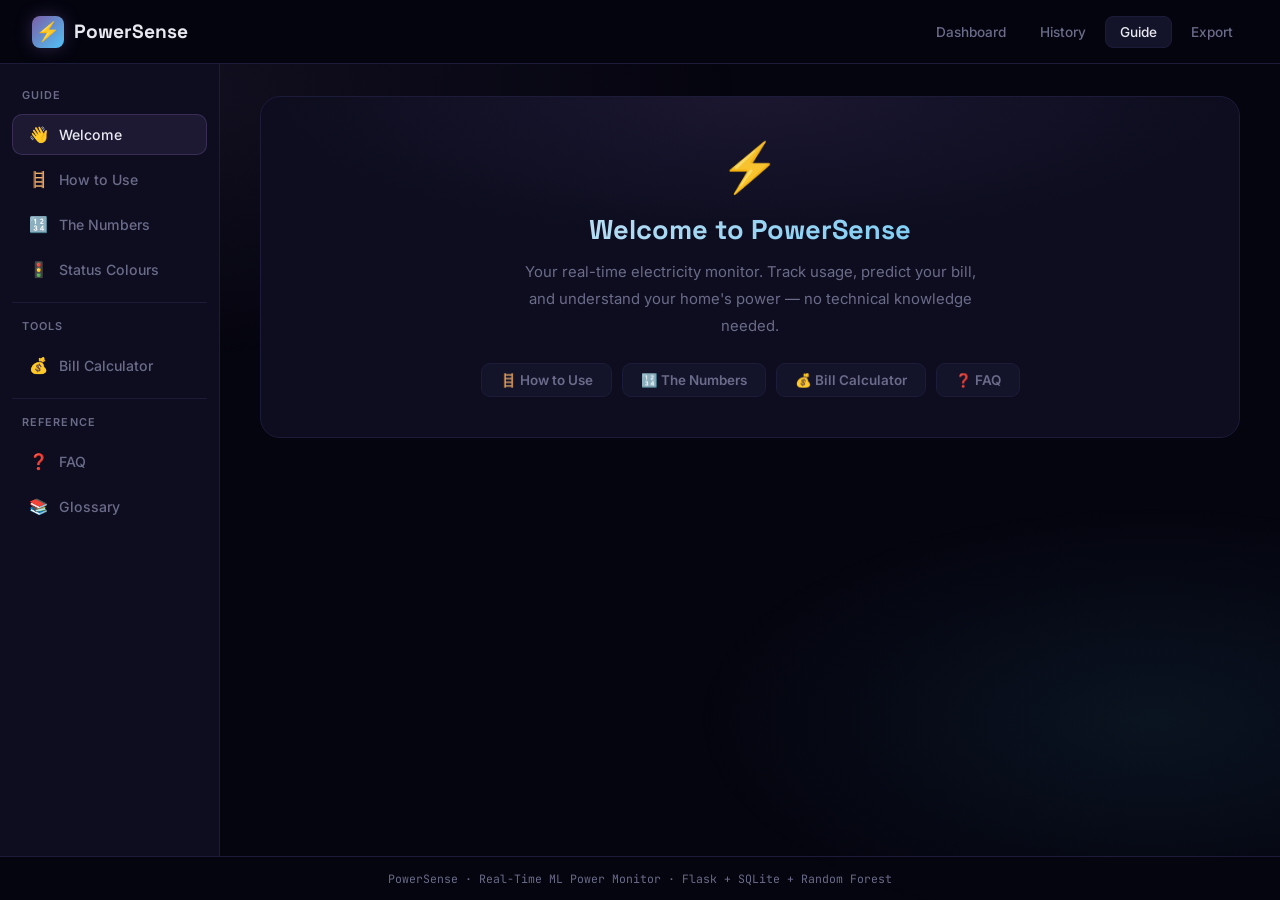
<file: templates/guide.html>
<!DOCTYPE html>
<html lang="en">
<head>
<meta charset="UTF-8">
<meta name="viewport" content="width=device-width, initial-scale=1.0">
<title>📖 PowerSense — Guide</title>
<link href="https://fonts.googleapis.com/css2?family=Space+Grotesk:wght@300;400;500;600;700&family=JetBrains+Mono:wght@400;600&family=Inter:wght@300;400;500&display=swap" rel="stylesheet">
<style>
:root{
  --bg:#05050f;--surface:#0d0d1f;--surface2:#13132a;--border:#1c1c3a;
  --accent:#7b5ea7;--accent2:#4fc3f7;--glow:rgba(123,94,167,0.35);
  --low:#4ade80;--med:#fb923c;--high:#f87171;
  --text:#e8e8f0;--muted:#6b6b8a;
  --font-display:'Space Grotesk',sans-serif;
  --font-body:'Inter',sans-serif;
  --font-mono:'JetBrains Mono',monospace;
}
*,*::before,*::after{margin:0;padding:0;box-sizing:border-box;}
html,body{height:100%;overflow:hidden;}
body{font-family:var(--font-body);background:var(--bg);color:var(--text);display:flex;flex-direction:column;}
body::before{content:'';position:fixed;inset:0;z-index:0;
  background:radial-gradient(ellipse 80% 50% at 10% 10%,rgba(123,94,167,0.12) 0%,transparent 60%),
             radial-gradient(ellipse 60% 40% at 90% 80%,rgba(79,195,247,0.08) 0%,transparent 60%);
  pointer-events:none;}

/* Nav */
nav{position:relative;z-index:100;background:rgba(5,5,15,0.95);
  backdrop-filter:blur(20px);border-bottom:1px solid var(--border);
  padding:0 32px;display:flex;align-items:center;justify-content:space-between;
  height:64px;flex-shrink:0;}
.nav-brand{display:flex;align-items:center;gap:10px;font-family:var(--font-display);
  font-size:1.2em;font-weight:700;color:var(--text);}
.nav-brand .bolt{width:32px;height:32px;background:linear-gradient(135deg,var(--accent),var(--accent2));
  border-radius:8px;display:flex;align-items:center;justify-content:center;
  box-shadow:0 0 16px var(--glow);}
.nav-links{display:flex;gap:4px;}
.nav-links a{font-size:0.85em;font-weight:500;color:var(--muted);text-decoration:none;
  padding:7px 14px;border-radius:8px;transition:all 0.2s;border:1px solid transparent;}
.nav-links a:hover,.nav-links a.active{color:var(--text);background:var(--surface2);border-color:var(--border);}

/* App shell — sidebar + content */
.shell{display:flex;flex:1;overflow:hidden;position:relative;z-index:1;}

/* Sidebar tabs */
.sidebar{width:220px;flex-shrink:0;background:var(--surface);
  border-right:1px solid var(--border);padding:20px 12px;
  display:flex;flex-direction:column;gap:4px;overflow-y:auto;}
.sidebar-label{font-size:0.68em;font-weight:600;text-transform:uppercase;
  letter-spacing:0.1em;color:var(--muted);padding:4px 10px;margin-bottom:4px;}
.tab{display:flex;align-items:center;gap:10px;padding:10px 14px;
  border-radius:10px;cursor:pointer;transition:all 0.2s;
  border:1px solid transparent;font-size:0.88em;color:var(--muted);font-weight:500;}
.tab:hover{background:var(--surface2);color:var(--text);}
.tab.active{background:rgba(123,94,167,0.15);border-color:rgba(123,94,167,0.3);
  color:var(--text);}
.tab .tab-icon{font-size:1.1em;width:22px;text-align:center;}
.sidebar-divider{height:1px;background:var(--border);margin:8px 0;}

/* Content pane */
.content{flex:1;overflow-y:auto;padding:32px 40px;}
.pane{display:none;animation:fadeIn 0.3s ease;}
.pane.active{display:block;}
@keyframes fadeIn{from{opacity:0;transform:translateX(8px);}to{opacity:1;transform:translateX(0);}}

/* Pane title */
.pane-title{font-family:var(--font-display);font-size:1.6em;font-weight:700;
  margin-bottom:6px;
  background:linear-gradient(135deg,var(--text),#a78bfa);
  -webkit-background-clip:text;-webkit-text-fill-color:transparent;background-clip:text;}
.pane-sub{font-size:0.87em;color:var(--muted);margin-bottom:28px;line-height:1.6;}

/* ── Welcome / hero ── */
.hero-inner{background:var(--surface);border:1px solid var(--border);
  border-radius:20px;padding:40px;text-align:center;position:relative;overflow:hidden;}
.hero-inner::before{content:'';position:absolute;inset:0;
  background:radial-gradient(ellipse 70% 60% at 50% 0%,rgba(123,94,167,0.12) 0%,transparent 70%);}
.hero-icon{font-size:3em;margin-bottom:16px;display:block;
  animation:float 3s ease-in-out infinite;}
@keyframes float{0%,100%{transform:translateY(0);}50%{transform:translateY(-8px);}}
.hero-inner h2{font-family:var(--font-display);font-size:1.7em;font-weight:700;
  background:linear-gradient(135deg,var(--text),var(--accent2));
  -webkit-background-clip:text;-webkit-text-fill-color:transparent;background-clip:text;
  margin-bottom:12px;}
.hero-inner p{color:var(--muted);font-size:0.93em;line-height:1.8;max-width:480px;margin:0 auto 24px;}
.quick-links{display:flex;gap:10px;justify-content:center;flex-wrap:wrap;}
.ql{padding:8px 18px;border-radius:9px;font-size:0.84em;font-weight:600;
  background:var(--surface2);border:1px solid var(--border);color:var(--muted);
  cursor:pointer;transition:all 0.2s;}
.ql:hover{border-color:var(--accent);color:var(--text);}

/* ── Steps ── */
.steps{display:flex;flex-direction:column;gap:12px;}
.step{display:flex;gap:18px;background:var(--surface);border:1px solid var(--border);
  border-radius:14px;padding:20px;transition:all 0.25s;position:relative;overflow:hidden;}
.step::before{content:'';position:absolute;left:0;top:0;bottom:0;width:3px;
  background:linear-gradient(180deg,var(--accent),var(--accent2));
  opacity:0;transition:opacity 0.25s;border-radius:3px 0 0 3px;}
.step:hover{transform:translateX(5px);border-color:rgba(123,94,167,0.4);}
.step:hover::before{opacity:1;}
.step-num{width:36px;height:36px;border-radius:9px;flex-shrink:0;
  background:linear-gradient(135deg,var(--accent),#6366f1);
  display:flex;align-items:center;justify-content:center;
  font-family:var(--font-display);font-weight:700;font-size:0.95em;
  box-shadow:0 4px 12px rgba(123,94,167,0.3);}
.step-body h3{font-family:var(--font-display);font-size:0.97em;font-weight:600;
  margin-bottom:5px;color:var(--text);}
.step-body p{font-size:0.86em;color:var(--muted);line-height:1.7;}
.tip{margin-top:10px;padding:9px 13px;background:rgba(252,211,77,0.06);
  border:1px solid rgba(252,211,77,0.2);border-radius:8px;
  font-size:0.81em;color:#fcd34d;line-height:1.6;}

/* ── Concepts grid ── */
.concept-grid{display:grid;grid-template-columns:1fr 1fr;gap:14px;}
.concept{background:var(--surface);border:1px solid var(--border);border-radius:14px;
  padding:20px;transition:transform 0.2s;}
.concept:hover{transform:translateY(-3px);}
.concept-icon{font-size:1.8em;margin-bottom:10px;display:block;}
.concept h4{font-family:var(--font-display);font-size:0.95em;font-weight:600;
  color:var(--text);margin-bottom:6px;}
.concept p{font-size:0.84em;color:var(--muted);line-height:1.65;}
.tag{display:inline-block;margin-top:10px;padding:2px 8px;border-radius:6px;
  font-family:var(--font-mono);font-size:0.72em;
  background:rgba(79,195,247,0.1);color:var(--accent2);border:1px solid rgba(79,195,247,0.2);}

/* ── Status cards ── */
.status-row{display:grid;grid-template-columns:1fr 1fr 1fr;gap:14px;margin-bottom:24px;}
.status-card{border-radius:14px;padding:24px;text-align:center;}
.status-card .s-icon{font-size:2.2em;margin-bottom:10px;}
.status-card h3{font-family:var(--font-display);font-size:1.05em;font-weight:700;margin-bottom:8px;}
.status-card p{font-size:0.83em;line-height:1.6;}
.s-low{background:rgba(74,222,128,0.06);border:1px solid rgba(74,222,128,0.2);color:#4ade80;}
.s-low p{color:#86efac;}
.s-med{background:rgba(251,146,60,0.06);border:1px solid rgba(251,146,60,0.2);color:#fb923c;}
.s-med p{color:#fed7aa;}
.s-high{background:rgba(248,113,113,0.06);border:1px solid rgba(248,113,113,0.2);color:#f87171;}
.s-high p{color:#fca5a5;}

/* ── Calculator ── */
.calc-card{background:var(--surface);border:1px solid var(--border);border-radius:16px;padding:26px;}
.calc-card h3{font-family:var(--font-display);font-size:1em;font-weight:600;color:var(--text);margin-bottom:18px;}
.calc-grid{display:grid;grid-template-columns:1fr 1fr;gap:14px;margin-bottom:18px;}
.calc-field{display:flex;flex-direction:column;gap:6px;}
.calc-field label{font-size:0.78em;color:var(--muted);font-weight:500;}
.calc-field input{background:var(--surface2);color:var(--text);
  border:1px solid var(--border);padding:9px 12px;border-radius:9px;
  font-size:0.9em;font-family:var(--font-body);outline:none;transition:border-color 0.2s;}
.calc-field input:focus{border-color:var(--accent);}
.calc-btn{padding:10px 24px;background:linear-gradient(135deg,var(--accent),#6366f1);
  color:white;border:none;border-radius:9px;cursor:pointer;
  font-weight:600;font-size:0.88em;transition:all 0.2s;
  box-shadow:0 2px 12px rgba(123,94,167,0.3);}
.calc-btn:hover{transform:translateY(-1px);box-shadow:0 4px 20px rgba(123,94,167,0.45);}
.calc-result{display:none;margin-top:20px;padding:20px;
  background:var(--surface2);border-radius:12px;border:1px solid var(--border);}
.calc-result-grid{display:grid;grid-template-columns:1fr 1fr;gap:16px;}
.result-item p{font-size:0.75em;color:var(--muted);text-transform:uppercase;letter-spacing:0.06em;margin-bottom:6px;}
.result-item .big{font-family:var(--font-display);font-size:1.8em;font-weight:700;
  background:linear-gradient(135deg,var(--accent2),#a78bfa);
  -webkit-background-clip:text;-webkit-text-fill-color:transparent;background-clip:text;}
.calc-note{margin-top:14px;padding:10px 14px;border-radius:8px;font-size:0.84em;font-weight:500;}

/* ── FAQ ── */
.faq{display:flex;flex-direction:column;gap:8px;}
.faq-item{background:var(--surface);border:1px solid var(--border);border-radius:12px;overflow:hidden;}
.faq-q{padding:15px 20px;cursor:pointer;display:flex;
  justify-content:space-between;align-items:center;
  font-size:0.9em;font-weight:500;transition:background 0.2s;}
.faq-q:hover{background:var(--surface2);}
.faq-chevron{color:var(--accent);font-size:1.1em;transition:transform 0.3s;flex-shrink:0;margin-left:12px;}
.faq-a{padding:0 20px;max-height:0;overflow:hidden;
  transition:max-height 0.35s ease,padding 0.35s;
  font-size:0.87em;color:var(--muted);line-height:1.75;}
.faq-a.open{max-height:200px;padding:4px 20px 16px;}
.faq-chevron.open{transform:rotate(45deg);}

/* ── Glossary ── */
.glossary{display:flex;flex-direction:column;gap:8px;}
.gloss-row{display:flex;background:var(--surface);border:1px solid var(--border);
  border-radius:10px;overflow:hidden;align-items:stretch;}
.gloss-term{padding:12px 16px;background:var(--surface2);
  font-family:var(--font-mono);font-size:0.82em;color:var(--accent2);
  font-weight:600;min-width:150px;display:flex;align-items:center;
  border-right:1px solid var(--border);}
.gloss-def{padding:12px 16px;font-size:0.86em;color:var(--muted);
  line-height:1.6;display:flex;align-items:center;}

footer{position:relative;z-index:1;text-align:center;padding:14px 32px;
  font-size:0.72em;color:var(--muted);
  border-top:1px solid var(--border);font-family:var(--font-mono);flex-shrink:0;
  background:rgba(5,5,15,0.8);}
</style>
</head>
<body>

<nav>
  <div class="nav-brand">
    <div class="bolt">⚡</div>
    PowerSense
  </div>
  <div class="nav-links">
    <a href="/">Dashboard</a>
    <a href="/history">History</a>
    <a href="/guide" class="active">Guide</a>
    <a href="/export">Export</a>
  </div>
</nav>

<div class="shell">

  <!-- Sidebar -->
  <aside class="sidebar">
    <div class="sidebar-label">Guide</div>
    <div class="tab active" onclick="showTab('welcome',this)">
      <span class="tab-icon">👋</span> Welcome
    </div>
    <div class="tab" onclick="showTab('howto',this)">
      <span class="tab-icon">🪜</span> How to Use
    </div>
    <div class="tab" onclick="showTab('numbers',this)">
      <span class="tab-icon">🔢</span> The Numbers
    </div>
    <div class="tab" onclick="showTab('status',this)">
      <span class="tab-icon">🚦</span> Status Colours
    </div>
    <div class="sidebar-divider"></div>
    <div class="sidebar-label">Tools</div>
    <div class="tab" onclick="showTab('calc',this)">
      <span class="tab-icon">💰</span> Bill Calculator
    </div>
    <div class="sidebar-divider"></div>
    <div class="sidebar-label">Reference</div>
    <div class="tab" onclick="showTab('faq',this)">
      <span class="tab-icon">❓</span> FAQ
    </div>
    <div class="tab" onclick="showTab('glossary',this)">
      <span class="tab-icon">📚</span> Glossary
    </div>
  </aside>

  <!-- Content -->
  <div class="content">

    <!-- Welcome -->
    <div class="pane active" id="pane-welcome">
      <div class="hero-inner">
        <span class="hero-icon">⚡</span>
        <h2>Welcome to PowerSense</h2>
        <p>Your real-time electricity monitor. Track usage, predict your bill,
           and understand your home's power — no technical knowledge needed.</p>
        <div class="quick-links">
          <div class="ql" onclick="showTabById('howto')">🪜 How to Use</div>
          <div class="ql" onclick="showTabById('numbers')">🔢 The Numbers</div>
          <div class="ql" onclick="showTabById('calc')">💰 Bill Calculator</div>
          <div class="ql" onclick="showTabById('faq')">❓ FAQ</div>
        </div>
      </div>
    </div>

    <!-- How to Use -->
    <div class="pane" id="pane-howto">
      <div class="pane-title">How to Use</div>
      <div class="pane-sub">Five simple steps to get the most out of PowerSense.</div>
      <div class="steps">
        <div class="step">
          <div class="step-num">1</div>
          <div class="step-body">
            <h3>Open the Dashboard</h3>
            <p>The Dashboard is your live view. Numbers update every 5 seconds automatically. Just open it and watch — no clicking needed.</p>
            <div class="tip">💡 Keep this open on a spare screen for a permanent live power display of your home.</div>
          </div>
        </div>
        <div class="step">
          <div class="step-num">2</div>
          <div class="step-body">
            <h3>Read the Status Banner</h3>
            <p>The coloured bar at the top of the dashboard tells you instantly whether usage is Low, Medium, or High. Green is good. Red means act now.</p>
            <div class="tip">💡 If it turns red, switch off the AC — it is usually the biggest power consumer.</div>
          </div>
        </div>
        <div class="step">
          <div class="step-num">3</div>
          <div class="step-body">
            <h3>Toggle Devices On or Off</h3>
            <p>Each device in the table has a toggle switch. Flip a device off to instantly see how much power and money you save without it running.</p>
            <div class="tip">💡 Toggle off the AC and watch the bill estimate drop in real time.</div>
          </div>
        </div>
        <div class="step">
          <div class="step-num">4</div>
          <div class="step-body">
            <h3>Browse History</h3>
            <p>Click History in the top menu to see all past readings. Use the date pickers to filter a specific day, week, or month.</p>
            <div class="tip">💡 Check at month-end to compare which days had the highest usage.</div>
          </div>
        </div>
        <div class="step">
          <div class="step-num">5</div>
          <div class="step-body">
            <h3>Export Your Data</h3>
            <p>Click Export in the menu to download all readings as a CSV spreadsheet. Open in Excel or Google Sheets for your own analysis.</p>
            <div class="tip">💡 Useful to share with your electrician if you suspect a faulty appliance.</div>
          </div>
        </div>
      </div>
    </div>

    <!-- The Numbers -->
    <div class="pane" id="pane-numbers">
      <div class="pane-title">The Numbers</div>
      <div class="pane-sub">What each value on the dashboard actually means — in plain English.</div>
      <div class="concept-grid">
        <div class="concept">
          <span class="concept-icon">⚡</span>
          <h4>Power — Watts (W)</h4>
          <p>How much electricity a device is using right now. Think of it like water flow — higher watts means more electricity. A bulb uses ~10 W, an AC uses ~1500 W.</p>
          <span class="tag">P = V × I</span>
        </div>
        <div class="concept">
          <span class="concept-icon">🔋</span>
          <h4>Units — kWh</h4>
          <p>What your electricity bill is based on. 1 unit = 1000 watts running for 1 hour. Running a 1000 W AC for 1 hour = 1 unit on your meter.</p>
          <span class="tag">kWh = W × h ÷ 1000</span>
        </div>
        <div class="concept">
          <span class="concept-icon">🔌</span>
          <h4>Voltage (V)</h4>
          <p>Electrical pressure in your supply. In India it should always be 220–230 V. Drops or spikes can damage appliances.</p>
          <span class="tag">India standard: 230 V</span>
        </div>
        <div class="concept">
          <span class="concept-icon">〰️</span>
          <h4>Current — Amperes (A)</h4>
          <p>The flow of electricity through a device. A fan uses ~0.5 A, an AC uses ~5 A. Higher current means more power consumed.</p>
          <span class="tag">I = P ÷ V</span>
        </div>
        <div class="concept">
          <span class="concept-icon">🧮</span>
          <h4>Hybrid Power</h4>
          <p>Average of two readings — one calculated by the system (V × I) and one directly from the sensor. Using both gives a more accurate and stable result.</p>
          <span class="tag">Hybrid = (calc + api) ÷ 2</span>
        </div>
        <div class="concept">
          <span class="concept-icon">🤖</span>
          <h4>ML Predicted Power</h4>
          <p>Our Random Forest model analyses voltage, current, and hybrid readings to predict total power consumption. It gets smarter as more data is collected.</p>
          <span class="tag">Random Forest model</span>
        </div>
      </div>
    </div>

    <!-- Status Colours -->
    <div class="pane" id="pane-status">
      <div class="pane-title">Status Colours</div>
      <div class="pane-sub">The banner at the top of your dashboard changes colour based on total power consumption.</div>
      <div class="status-row">
        <div class="status-card s-low">
          <div class="s-icon">🟢</div>
          <h3>LOW</h3>
          <p>Under 500 W. Usage is efficient. Your bill this month will be low. Keep it up!</p>
        </div>
        <div class="status-card s-med">
          <div class="s-icon">🟡</div>
          <h3>MEDIUM</h3>
          <p>500 – 1500 W. Moderate usage. Consider switching off idle devices.</p>
        </div>
        <div class="status-card s-high">
          <div class="s-icon">🔴</div>
          <h3>HIGH</h3>
          <p>Above 1500 W. Heavy usage! Switch off AC or heaters immediately.</p>
        </div>
      </div>
      <div class="tip" style="margin-top:4px;">
        💡 These thresholds are set for a typical Indian household. If you have more devices,
        the classification may shift — what matters is the trend over time.
      </div>
    </div>

    <!-- Bill Calculator -->
    <div class="pane" id="pane-calc">
      <div class="pane-title">Bill Calculator</div>
      <div class="pane-sub">Estimate your monthly electricity bill manually using your own usage figures.</div>
      <div class="calc-card">
        <h3>Enter your details</h3>
        <div class="calc-grid">
          <div class="calc-field">
            <label>Average power usage (W)</label>
            <input type="number" id="c-watts" value="800" placeholder="e.g. 800">
          </div>
          <div class="calc-field">
            <label>Hours used per day</label>
            <input type="number" id="c-hours" value="8" placeholder="e.g. 8">
          </div>
          <div class="calc-field">
            <label>Days in month</label>
            <input type="number" id="c-days" value="30" placeholder="e.g. 30">
          </div>
          <div class="calc-field">
            <label>Tariff (₹ per unit)</label>
            <input type="number" id="c-tariff" value="6.5" step="0.1" placeholder="e.g. 6.5">
          </div>
        </div>
        <button class="calc-btn" onclick="calcBill()">Calculate →</button>
        <div class="calc-result" id="calc-result">
          <div class="calc-result-grid">
            <div class="result-item">
              <p>Units per month</p>
              <div class="big" id="r-kwh">--</div>
            </div>
            <div class="result-item">
              <p>Estimated bill</p>
              <div class="big" id="r-cost">--</div>
            </div>
          </div>
          <div class="calc-note" id="r-note"></div>
        </div>
      </div>
    </div>

    <!-- FAQ -->
    <div class="pane" id="pane-faq">
      <div class="pane-title">FAQ</div>
      <div class="pane-sub">Common questions answered simply.</div>
      <div class="faq">
        <div class="faq-item">
          <div class="faq-q" onclick="toggleFaq(this)">Why does the power number keep changing? <span class="faq-chevron">+</span></div>
          <div class="faq-a">The system reads sensor data every 5 seconds and simulates real-world fluctuations. In actual homes, power changes constantly as devices cycle on and off throughout the day.</div>
        </div>
        <div class="faq-item">
          <div class="faq-q" onclick="toggleFaq(this)">What is Hybrid Power and why do we use it? <span class="faq-chevron">+</span></div>
          <div class="faq-a">Hybrid Power is the average of the sensor-reported value and the system-calculated value (V × I). Sensors can drift and raw formulas can have noise. Averaging both gives a more stable, accurate reading — a technique used in real energy meters.</div>
        </div>
        <div class="faq-item">
          <div class="faq-q" onclick="toggleFaq(this)">How is my electricity bill calculated? <span class="faq-chevron">+</span></div>
          <div class="faq-a">Bill = (Total Watts ÷ 1000) × Hours × Tariff rate (₹ per unit). The app uses ₹6.5 per unit by default. Use the Bill Calculator tab to enter your actual tariff from your electricity bill.</div>
        </div>
        <div class="faq-item">
          <div class="faq-q" onclick="toggleFaq(this)">What does the machine learning model do? <span class="faq-chevron">+</span></div>
          <div class="faq-a">A Random Forest model is trained on historical voltage, current, and hybrid readings. It learns usage patterns and predicts total power consumption more accurately than a single formula, and classifies it as Low, Medium, or High.</div>
        </div>
        <div class="faq-item">
          <div class="faq-q" onclick="toggleFaq(this)">The date filter in History is not showing results — why? <span class="faq-chevron">+</span></div>
          <div class="faq-a">Make sure the From and To dates you enter actually contain data. If you just started the app today, all readings are from today only. Let it run for a few days and then the date filter becomes more useful.</div>
        </div>
        <div class="faq-item">
          <div class="faq-q" onclick="toggleFaq(this)">Can I connect this to real smart plugs? <span class="faq-chevron">+</span></div>
          <div class="faq-a">Yes! Replace the simulated data in data_collector.py with real API calls from Shelly, Sonoff, or Tuya smart plugs. These provide voltage, current, and power over a local HTTP API. The rest of the system works exactly the same.</div>
        </div>
      </div>
    </div>

    <!-- Glossary -->
    <div class="pane" id="pane-glossary">
      <div class="pane-title">Glossary</div>
      <div class="pane-sub">Every technical term used in this app, explained simply.</div>
      <div class="glossary">
        <div class="gloss-row"><span class="gloss-term">Watt (W)</span><span class="gloss-def">Unit of power — how fast energy is being consumed right now.</span></div>
        <div class="gloss-row"><span class="gloss-term">kWh</span><span class="gloss-def">Kilowatt-hour — 1000 W running for 1 hour. This is one "unit" on your electricity bill.</span></div>
        <div class="gloss-row"><span class="gloss-term">Voltage (V)</span><span class="gloss-def">Electrical pressure. Indian standard is 220–230 V AC.</span></div>
        <div class="gloss-row"><span class="gloss-term">Current (A)</span><span class="gloss-def">Flow of electricity through a wire or device. More current = more power consumed.</span></div>
        <div class="gloss-row"><span class="gloss-term">Hybrid Power</span><span class="gloss-def">Average of calculated (V×I) and sensor-reported power for higher accuracy.</span></div>
        <div class="gloss-row"><span class="gloss-term">Random Forest</span><span class="gloss-def">ML algorithm that combines many decision trees to make more accurate predictions.</span></div>
        <div class="gloss-row"><span class="gloss-term">Tariff</span><span class="gloss-def">Price per unit (kWh) charged by your state electricity board.</span></div>
        <div class="gloss-row"><span class="gloss-term">SQLite</span><span class="gloss-def">Lightweight database storing all your readings locally on disk.</span></div>
        <div class="gloss-row"><span class="gloss-term">API</span><span class="gloss-def">A way for software to automatically fetch data from sensors or the internet.</span></div>
        <div class="gloss-row"><span class="gloss-term">Flask</span><span class="gloss-def">Python web framework that powers the dashboard and routes in this app.</span></div>
      </div>
    </div>

  </div><!-- end content -->
</div><!-- end shell -->

<footer>PowerSense · Real-Time ML Power Monitor · Flask + SQLite + Random Forest</footer>

<script>
function showTab(id, el){
  document.querySelectorAll('.pane').forEach(p=>p.classList.remove('active'));
  document.querySelectorAll('.tab').forEach(t=>t.classList.remove('active'));
  document.getElementById('pane-'+id).classList.add('active');
  el.classList.add('active');
}
function showTabById(id){
  const tab=[...document.querySelectorAll('.tab')].find(t=>t.getAttribute('onclick')?.includes("'"+id+"'"));
  if(tab) showTab(id,tab);
}
function toggleFaq(el){
  const a=el.nextElementSibling;
  const ch=el.querySelector('.faq-chevron');
  a.classList.toggle('open');
  ch.classList.toggle('open');
}
function calcBill(){
  const w=parseFloat(document.getElementById('c-watts').value)||0;
  const h=parseFloat(document.getElementById('c-hours').value)||0;
  const d=parseFloat(document.getElementById('c-days').value)||30;
  const t=parseFloat(document.getElementById('c-tariff').value)||6.5;
  const kwh=(w/1000)*h*d;
  const cost=kwh*t;
  document.getElementById('r-kwh').textContent=kwh.toFixed(2)+' kWh';
  document.getElementById('r-cost').textContent='₹ '+cost.toFixed(2);
  const note=document.getElementById('r-note');
  if(cost<300){note.style.cssText='background:rgba(74,222,128,0.08);border:1px solid rgba(74,222,128,0.2);color:#4ade80';note.textContent='✅ Great! Very efficient usage.';}
  else if(cost<800){note.style.cssText='background:rgba(251,146,60,0.08);border:1px solid rgba(251,146,60,0.2);color:#fb923c';note.textContent='⚠️ Moderate bill. Try reducing AC run time.';}
  else{note.style.cssText='background:rgba(248,113,113,0.08);border:1px solid rgba(248,113,113,0.2);color:#f87171';note.textContent='🔴 High bill! Consider energy-efficient appliances.';}
  document.getElementById('calc-result').style.display='block';
}
</script>
</body>
</html>
</file>
